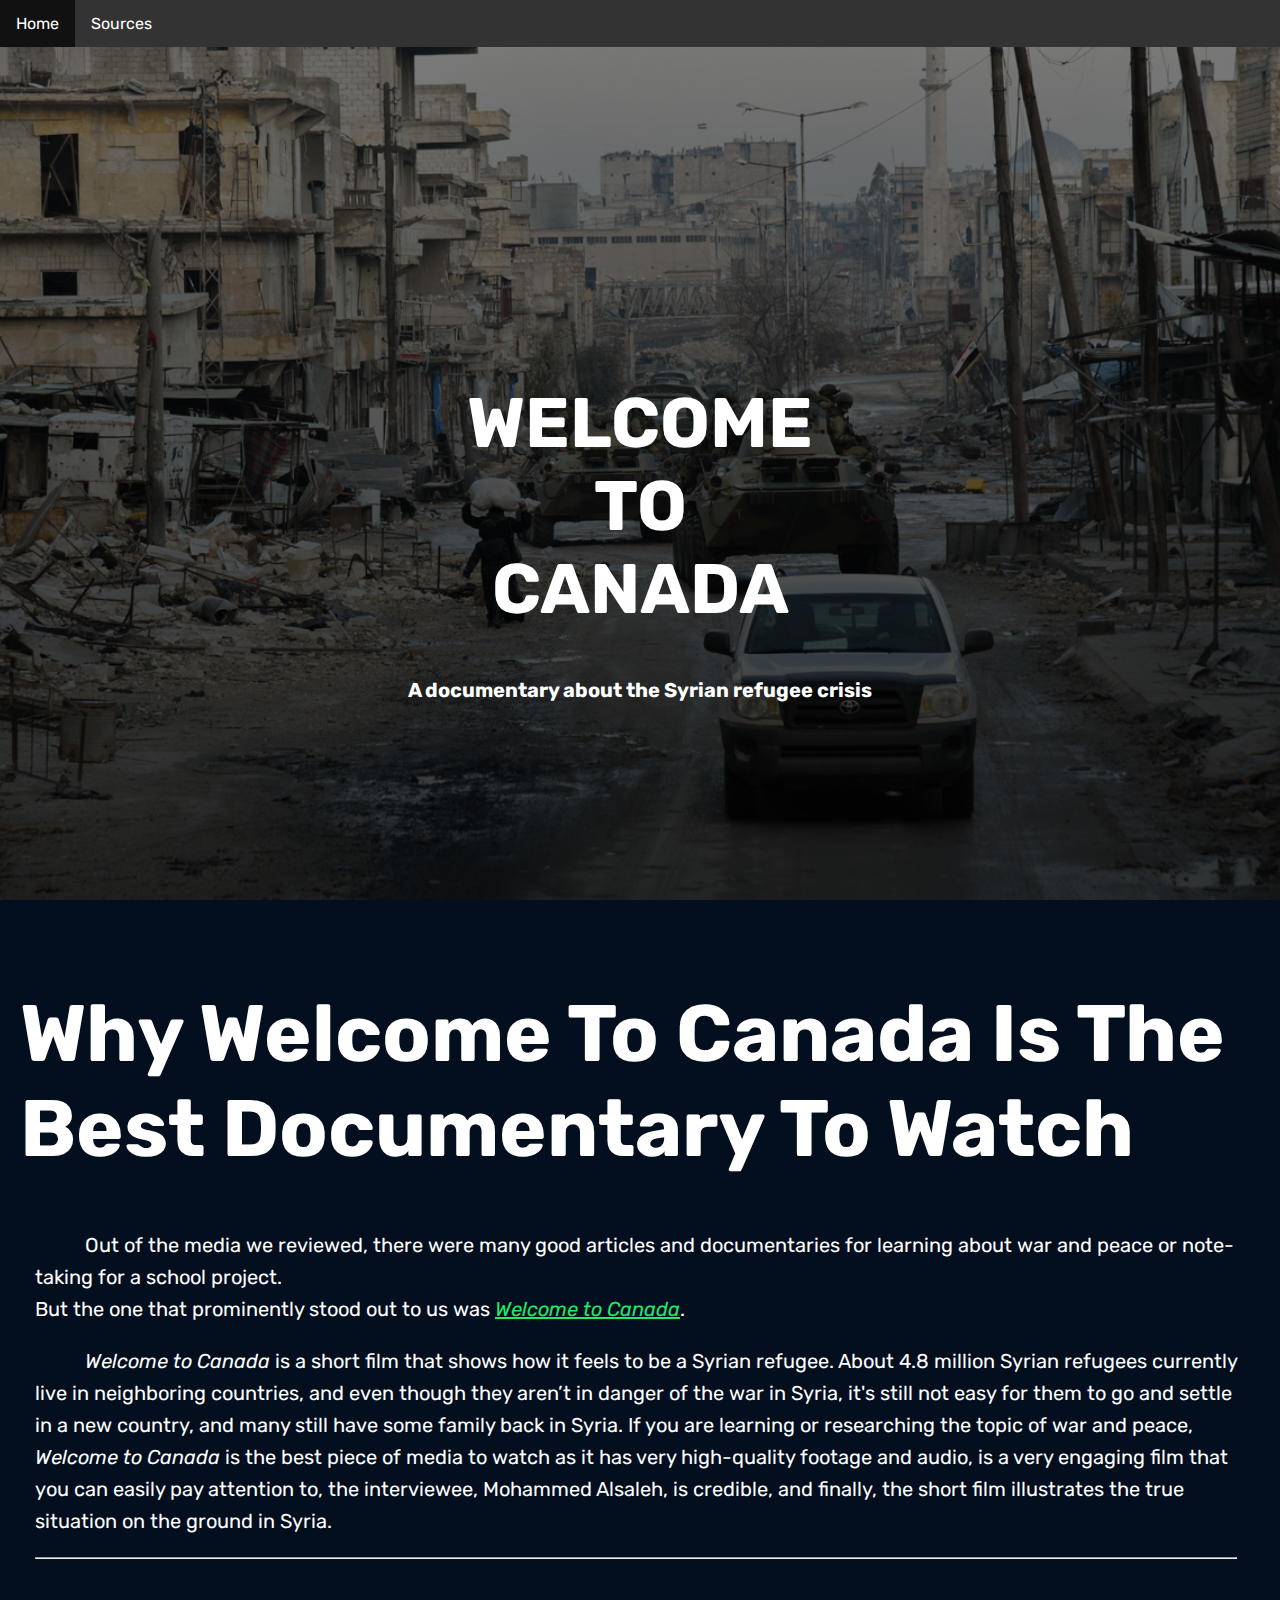
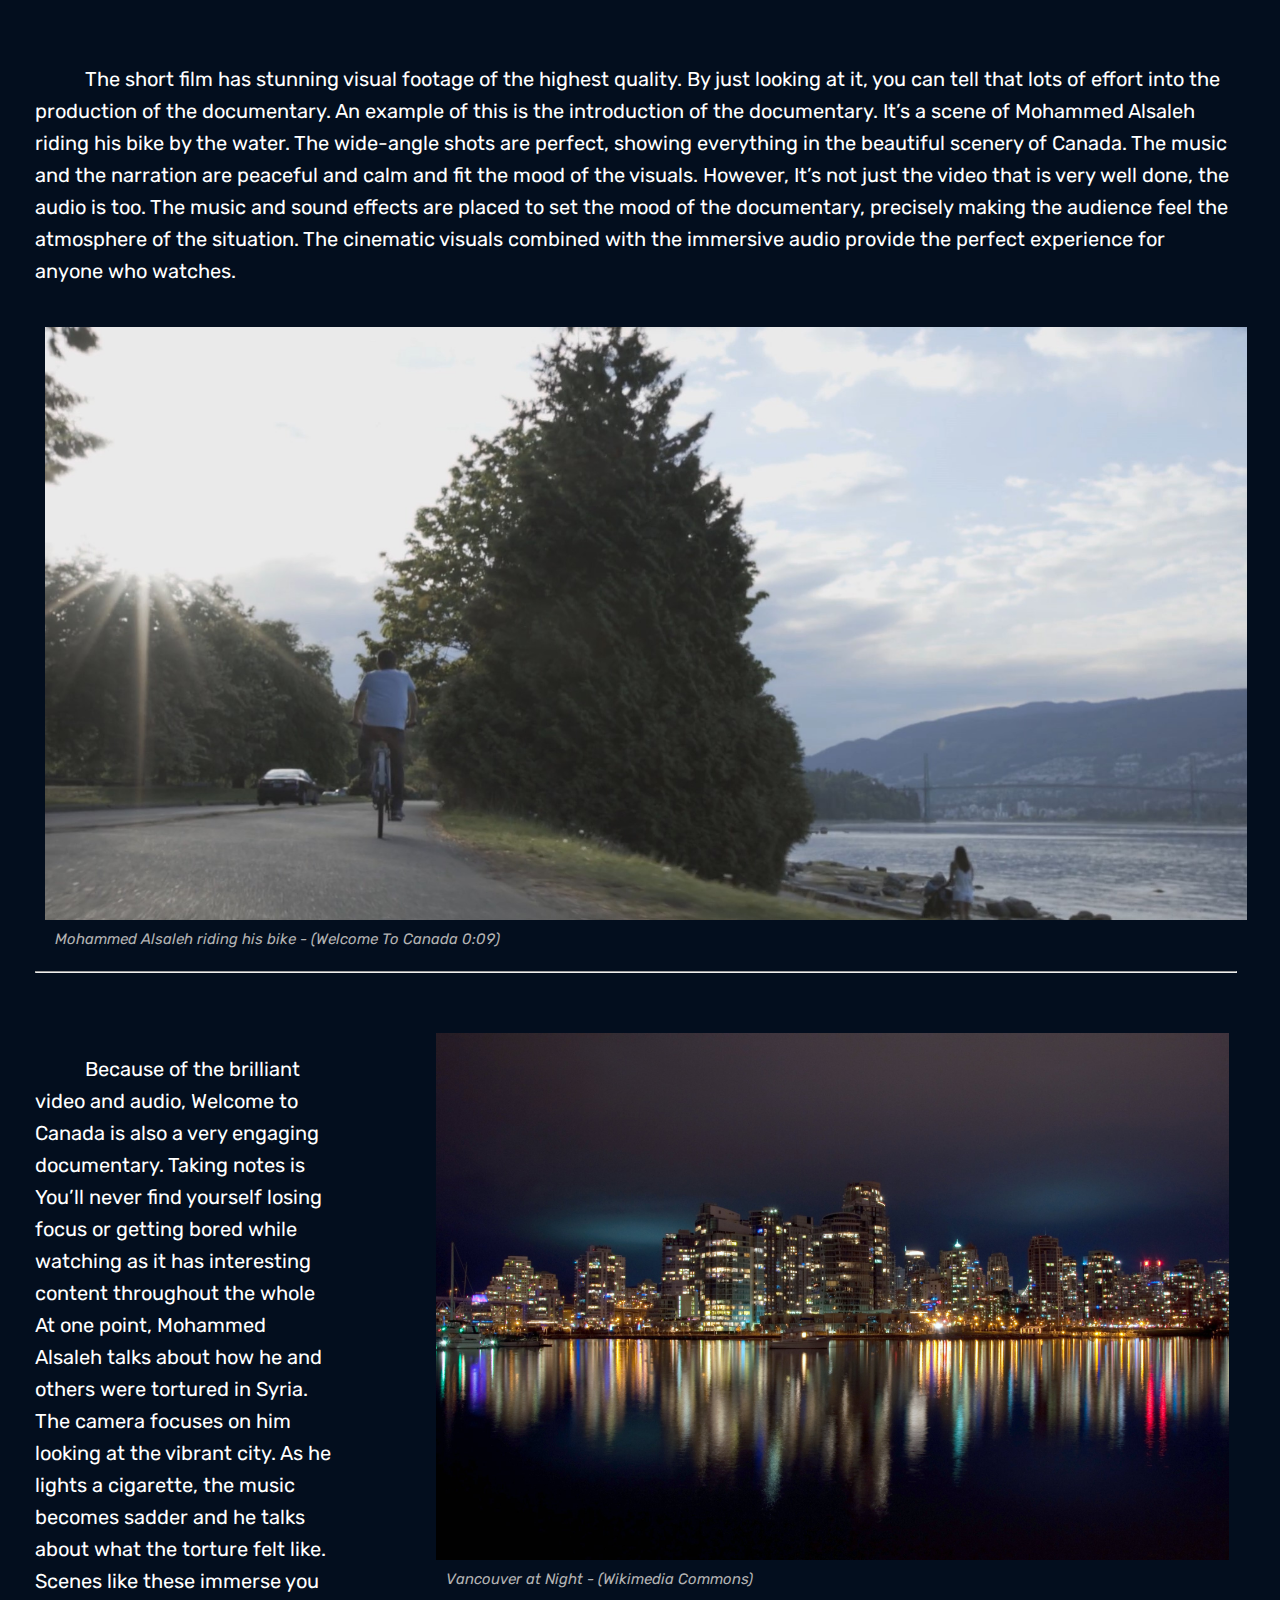
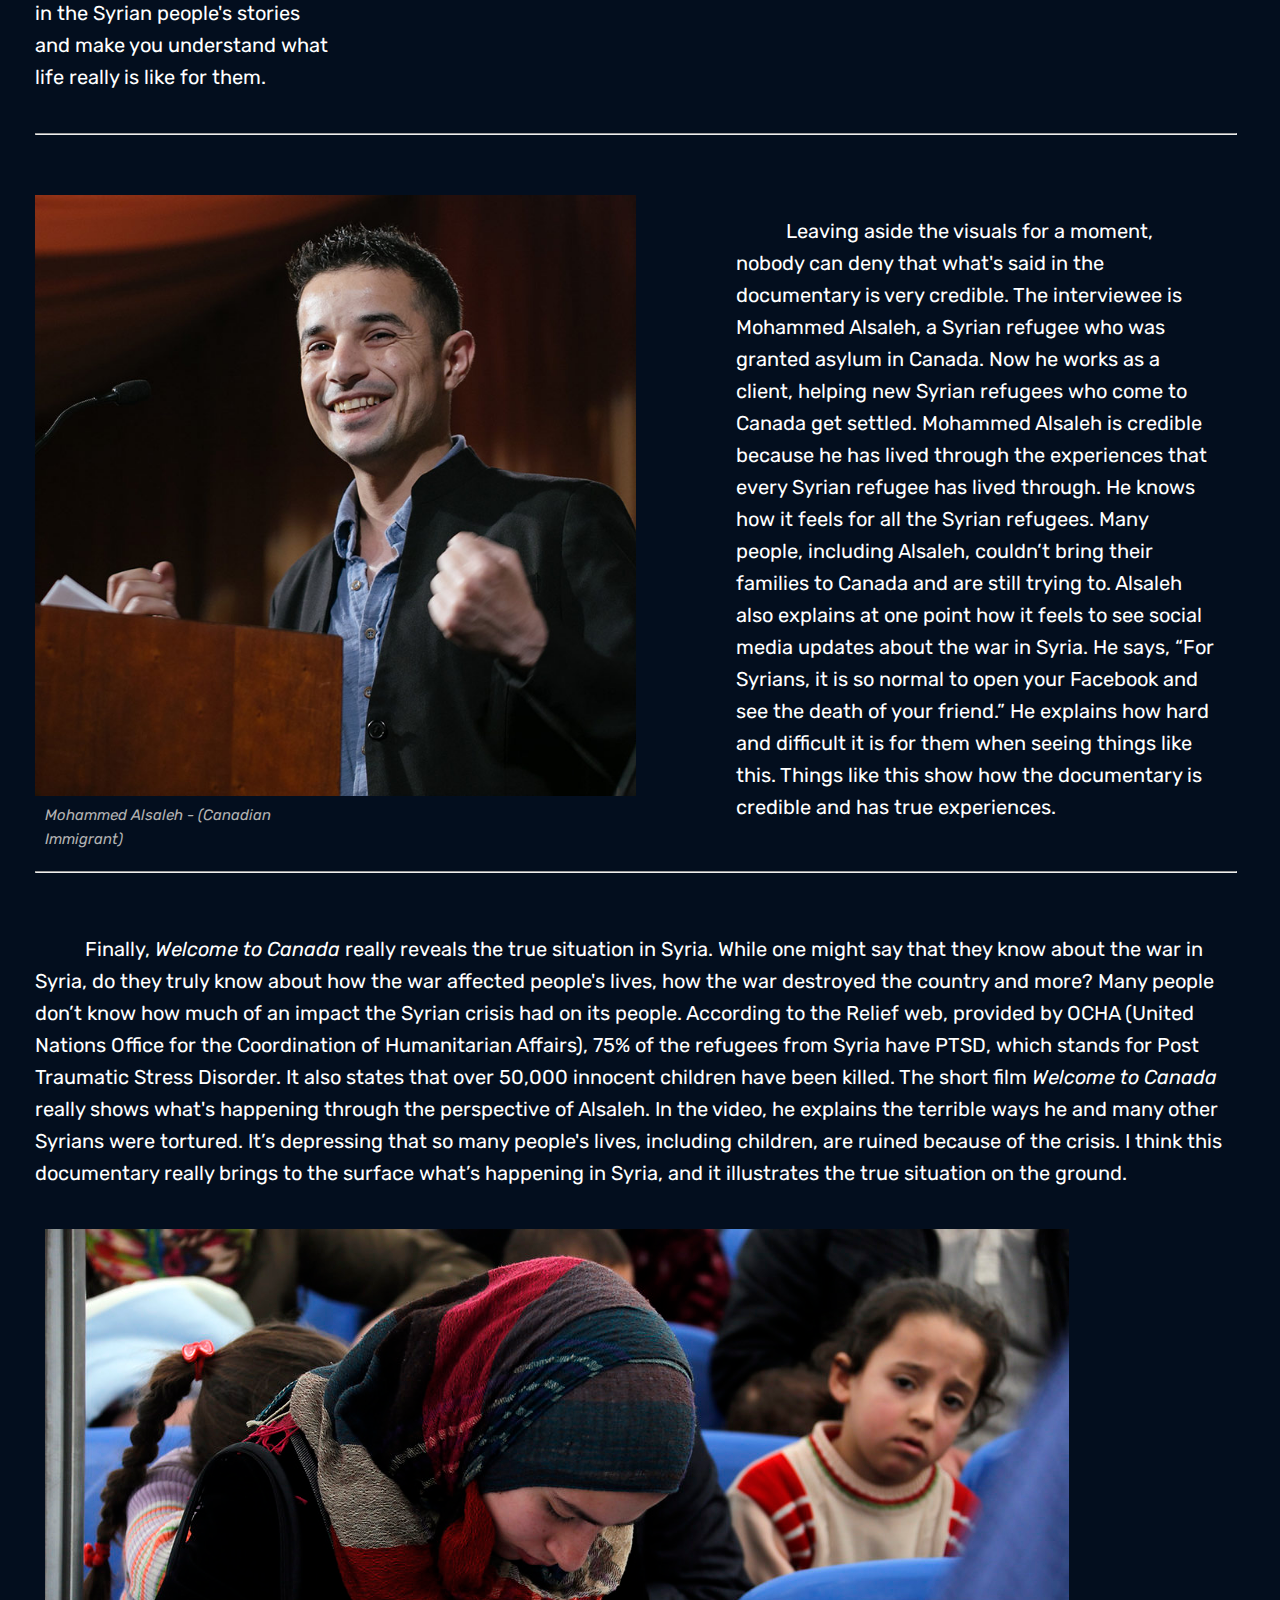
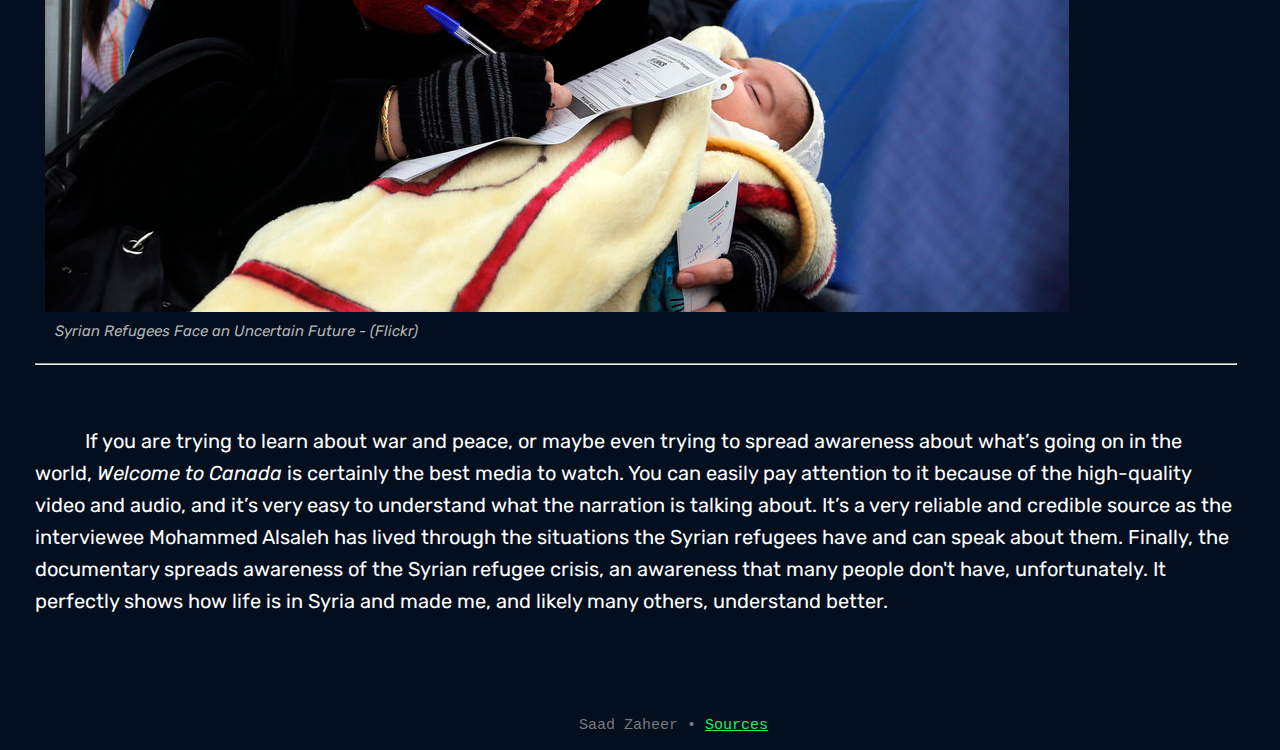
<file: index.html>
<!DOCTYPE html>
<html>

    <head>
        <title>The Syrian Refugee Crisis | Welcome To Canada</title>
        <link rel="stylesheet" href="styles.css">
    </head>

    <body>

        <!--Nav Bar Menu-->

        <ul>
            <li><a href="index.html">Home</a></li>
            <li><a href="sources.html">Sources</a></li>
        </ul>


        <!--Banner-->

        <div class="banner">
            <div class="banner_text" id="banner-text" >
                <h1 style="font-size:70px">WELCOME<br>TO<br>CANADA</h1>
                <h2 style="font-size:20px">A documentary about the Syrian refugee crisis</h2>
            </div>
        </div>

        <div class="body_text">

            <!--Title-->

            <div class="title">
                <h1>Why Welcome To Canada Is The Best Documentary To Watch</h1>
            </div>
    
            <!--Intro-->

            <div class="content">
    
                <p >Out of the media we reviewed, there were many good articles and documentaries for learning about war and 
                    peace or note-taking for a school project.<br>But the one that prominently stood out to us 
                    was <a href="https://goprojectfilms.com/films/welcome-to-canada/"><i>Welcome to Canada</i></a>.
                </p>
        
                <p>
                    <i>Welcome to Canada</i> is a short film that shows how it feels to be a Syrian refugee. 
                    About 4.8 million Syrian refugees currently live in neighboring countries, 
                    and even though they aren’t in danger of the war in Syria, it's still not easy for them 
                    to go and settle in a new country, and many still have some family back in Syria. If you 
                    are learning or researching the topic of war and peace, <i>Welcome to Canada</i> is the best piece 
                    of media to watch as it has very high-quality footage and audio, is a very engaging film that 
                    you can easily pay attention to, the interviewee, Mohammed Alsaleh, is credible, and finally, 
                    the short film illustrates the true situation on the ground in Syria.
                </p>
        
                <hr>
                <br>

                <div class="reason-one">
                    <div class="reason-one-text">
                        <p>
                            The short film has stunning visual footage of the highest quality. 
                            By just looking at it, you can tell that lots of effort into the 
                            production of the documentary. An example of this is the introduction of the documentary. 
                            It’s a scene of Mohammed Alsaleh riding his bike by the water. The wide-angle shots are perfect, 
                            showing everything in the beautiful scenery of Canada. The music and the narration are peaceful 
                            and calm and fit the mood of the visuals. However, It’s not just the video that is very well done, 
                            the audio is too. The music and sound effects are placed to set the mood of the documentary, precisely making 
                            the audience feel the atmosphere of the situation. The cinematic visuals combined with the immersive audio 
                            provide the perfect experience for anyone who watches.
                        </p>
                    </div>

                    <div class="reason-one-image">
                        <img src="reason1_image.jpg">
                        <footer>
                            <p class="footer-text"><i>Mohammed Alsaleh riding his bike - (Welcome To Canada 0:09)</i></p>
                        </footer>
                    </div>
                </div>

                <hr>
        
                <div class="reason-two">
                    <div class="reason-two-text">
                        <p>Because of the brilliant video and audio, Welcome 
                            to Canada is also a very engaging documentary. Taking 
                            notes is You’ll never find yourself losing focus or getting 
                            bored while watching as it has interesting content throughout the whole At one point, 
                            Mohammed Alsaleh talks about how he and others were tortured in Syria. The camera focuses on him looking at 
                            the vibrant city. As he lights a cigarette, the music becomes sadder and he talks about what the torture felt 
                            like. Scenes like these immerse you in the Syrian people's stories and make you understand what life really is 
                            like for them.
                        </p>
                    </div>

                    <div class="reason-two-image">
                        <img src="reason2_image.jpg">
                        <footer>
                            <p class="footer-text"><i>Vancouver at Night - (Wikimedia Commons)</i></p>
                        </footer>
                    </div>
                </div>

                <hr>

                <div class="reason-three">
                    <div class="reason-three-image">
                        <img src="mohammed-alsaleh.jpg">
                        <footer>
                            <p class="footer-text"><i>Mohammed Alsaleh - (Canadian Immigrant)</i></p>
                        </footer>
                    </div>

                    <div class="reason-three-text">
                        <p>Leaving aside the visuals for a moment, nobody can deny that what's said in the documentary is very credible. 
                            The interviewee is Mohammed Alsaleh, a Syrian refugee who was granted asylum in Canada. Now he works as a 
                            client, helping new Syrian refugees who come to Canada get settled. Mohammed Alsaleh is credible because he 
                            has lived through the experiences that every Syrian refugee has lived through. He knows how it feels for all 
                            the Syrian refugees. Many people, including Alsaleh, couldn’t bring their families to Canada and are still 
                            trying to. Alsaleh also explains at one point how it feels to see social media updates about the war in Syria. 
                            He says, “For Syrians, it is so normal to open your Facebook and see the death of your friend.” He explains 
                            how hard and difficult it is for them when seeing things like this. Things like this show how the documentary 
                            is credible and has true experiences.
                        </p>
                    </div>
                </div>

                <hr>

                <div class="reason-four">
                    <div class="reason-four-text">
                        <p>
                            Finally, <i>Welcome to Canada</i> really reveals the true situation in Syria. While one might say that they know about 
                            the war in Syria, do they truly know about how the war affected people's lives, how the war destroyed the country 
                            and more? Many people don’t know how much of an impact the Syrian crisis had on its people. According to the 
                            Relief web, provided by OCHA (United Nations Office for the Coordination of Humanitarian Affairs), 75% of the 
                            refugees from Syria have PTSD, which stands for Post Traumatic Stress Disorder. It also states that over 50,000 
                            innocent children have been killed. The short film <i>Welcome to Canada</i> really shows what's happening through the 
                            perspective of Alsaleh. In the video, he explains the terrible ways he and many other Syrians were tortured. 
                            It’s depressing that so many people's lives, including children, are ruined because of the crisis. I think this 
                            documentary really brings to the surface what’s happening in Syria, and it illustrates the true situation
                            on the ground.
                        </p>
                    </div>

                    <div class="reason-four-image">
                        <img src="reason4_image.jpg">
                        <footer>
                            <p class="footer-text"><i>Syrian Refugees Face an Uncertain Future - (Flickr)</i></p>
                        </footer>
                    </div>
                </div>

                <hr>

                <div class="outro">
                    <p>
                        If you are trying to learn about war and peace, or maybe even trying to spread awareness about what’s 
                        going on in the world, <i>Welcome to Canada</i> is certainly the best media to watch. You can easily pay attention 
                        to it because of the high-quality video and audio, and it’s very easy to understand what the narration is 
                        talking about. It’s a very reliable and credible source as the interviewee Mohammed Alsaleh has lived through 
                        the situations the Syrian refugees have and can speak about them. Finally, the documentary spreads awareness 
                        of the Syrian refugee crisis, an awareness that many people don't have, unfortunately. It perfectly shows how 
                        life is in Syria and made me, and likely many others, understand better.
                    </p>
                </div>

            </div>

            <div class="page-footer">
                <pre>Saad Zaheer &#x2022 <a href="sources.html">Sources</a></pre>
            </div>
        </div>

    </body>

    <script src="app.js"></script>
    
</html>
</file>
<file: styles.css>
@import url('https://fonts.googleapis.com/css2?family=Rubik:wght@400;700&display=swap');

ul {
    list-style-type: none;
    margin: 0;
    padding: 0;
    overflow: hidden;
    background-color: #333;
}
  
li {
    float: left;
}

li a {
    display: block;
    color: white;
    text-align: center;
    padding: 14px 16px;
    text-decoration: none;
}

li a:link {
    color:white;
}

li a:visited {
    color:white;
}

li a {
    display: block;
    color: white;
    text-align: center;
    padding: 14px 16px;
    text-decoration: none;
}

li a:hover {
    background-color: #111;
}



/* Banner styling*/

.banner {
    background-image: linear-gradient(rgba(0, 0, 0, 0.5), rgba(0, 0, 0, 0.8)), url("banner_image.jpg");
    height: 95%;
    background-position:center;
    background-attachment: fixed;
    background-repeat: no-repeat;
    background-size: cover;
    position: relative;
}

.banner_text {
    text-align: center;
    position: absolute;
    top: 65%;
    left: 50%;
    transform: translate(-50%, -70%);
    color: white;
}



/* Content styling */

.body_text {
    color: white;
    position: absolute;
    margin: 10px;
    margin-top: 30px;

    font-size: 20px;
}

.title {
    margin: 10px;
    font-size: 40px;
}

.content {
    margin-left: 25px;
    margin-right: 100px;
}



.reason-one-image {
    max-width: 50%;
    margin: 10px;
    margin-top: 40px;
}



.reason-two {
    display: flex;
}

.reason-two-text {
    width: 25%;
    height: auto;
    margin-right: 100px;
}

.reason-two-image {
    flex-basis: 40%;
    max-width: 33%;
    max-height: auto;
}





.reason-three {
    display: flex;
}

.reason-three-image {
    flex-basis: 40%;
    max-width: 25%;
    max-height: auto;
}

.reason-three-text {
    width: 40%;
    height: auto;
    padding-left: 400px;
}



.reason-four-image {
    max-width: 100%;
    margin: 10px;
    margin-top: 40px;   
}


.outro {
    margin-bottom: 100px;
}


.page-footer {
    text-align: center;
    font-size: 15px;
    color:rgb(121, 121, 121);
}

.footer-text {
    font-size: 15px;
    margin: 0px;
    margin-left: 10px;
    margin-top: 2px;

    color:rgb(179, 179, 179);
    text-indent: 0px;
}

img {
    max-width: 200%;
    max-height: 200%;
}

body, html {
    height: 100%;
    width: auto;
    margin: 0;
    font-family: 'Rubik', sans-serif;
    background-color: #030e1e;
    color: white;
}

p {
    line-height: 160%;
    text-indent: 50px;
}

/* Scroll bar styling*/

/* width */
::-webkit-scrollbar {
    width: 8px;
}
  
  /* Track */
  ::-webkit-scrollbar-track {
    background: #010409;
}
  
  /* Handle */
  ::-webkit-scrollbar-thumb {
    background: #E5E5E5;
    border-radius: 8px;
}
  
  /* Handle on hover */
  ::-webkit-scrollbar-thumb:hover {
    background: rgb(121, 121, 121);
}

/* Link styling */

a:link {
    color:rgb(31, 235, 103);
}

a:visited {
    color:rgb(31, 235, 103);
}

hr {
    border-width: 1px;
    display: block;
    width: 1200px;

    margin-top: 20px;
    margin-bottom: 60px;
    margin-left: 0px;
    margin-right: 0px;
}

.no-indent {
    text-indent: 0px;
}
</file>
